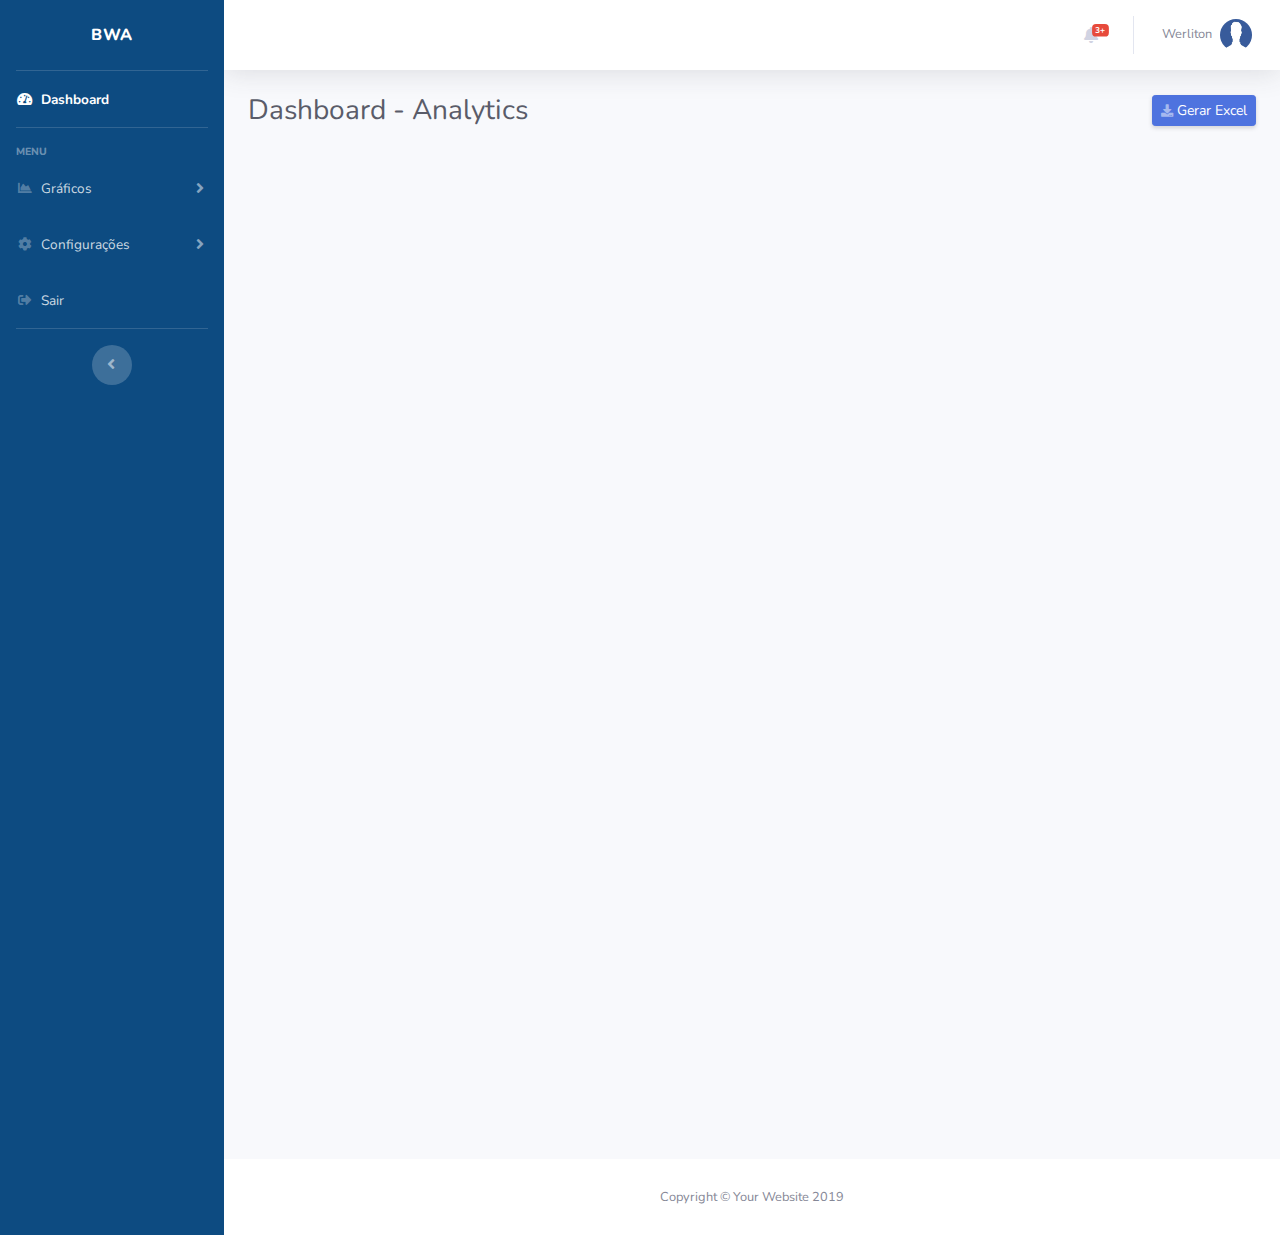
<file: index.html>
<!DOCTYPE html>
<html lang="en">

<head>

  <meta charset="utf-8">
  <meta http-equiv="X-UA-Compatible" content="IE=edge">
  <meta name="viewport" content="width=device-width, initial-scale=1, shrink-to-fit=no">
  <meta name="description" content="">
  <meta name="author" content="">

  <title>Dashboard - InovaCeuma</title>

  <!-- Custom fonts for this template-->
  <link href="vendor/fontawesome-free/css/all.min.css" rel="stylesheet" type="text/css">
  <link href="https://fonts.googleapis.com/css?family=Nunito:200,200i,300,300i,400,400i,600,600i,700,700i,800,800i,900,900i" rel="stylesheet">

  <!-- Custom styles for this template-->
  <link href="css/sb-admin-2.min.css" rel="stylesheet">

</head>

<body id="page-top">

  <!-- Page Wrapper -->
  <div id="wrapper">

    <!-- Sidebar -->
    <ul class="navbar-nav bg-gradient-primary sidebar sidebar-dark accordion" id="accordionSidebar">

      <!-- Sidebar - Brand -->
      <a class="sidebar-brand d-flex align-items-center justify-content-center" href="index.html">
     
        <div class="sidebar-brand-text mx-3">BWA</div>
      </a>

      <!-- Divider -->
      <hr class="sidebar-divider my-0">

      <!-- Nav Item - Dashboard -->
      <li class="nav-item active">
        <a class="nav-link" href="index.html">
          <i class="fas fa-fw fa-tachometer-alt"></i>
          <span>Dashboard</span></a>
      </li>

      <!-- Divider -->
      <hr class="sidebar-divider">

      <!-- Heading -->
      <div class="sidebar-heading">
        MENU
      </div>

      <!-- Nav Item - Pages Collapse Menu -->
      <li class="nav-item">
        <a class="nav-link collapsed" href="#" data-toggle="collapse" data-target="#collapseTwo" aria-expanded="true" aria-controls="collapseTwo">
          <i class="fas fa-fw fa-chart-area"></i>
          <span>Gráficos</span>
        </a>
        <div id="collapseTwo" class="collapse" aria-labelledby="headingTwo" data-parent="#accordionSidebar">
          <div class="bg-white py-2 collapse-inner rounded">
            <h6 class="collapse-header"></h6>
            <a class="collapse-item" href="index.html">Analytics</a>
            <a class="collapse-item" href="cards.html">Hotjar</a>
          </div>
        </div>
      </li>

     


     

      <!-- Nav Item - Pages Collapse Menu -->
      <li class="nav-item">
        <a class="nav-link collapsed" href="#" data-toggle="collapse" data-target="#collapsePages" aria-expanded="true" aria-controls="collapsePages">
          <i class="fas fa-fw fa-cog"></i>
          <span>Configurações</span>
        </a>
        <div id="collapsePages" class="collapse" aria-labelledby="headingPages" data-parent="#accordionSidebar">
          <!-- <div class="bg-white py-2 collapse-inner rounded">
            <h6 class="collapse-header">Login Screens:</h6>
            <a class="collapse-item" href="login.html">Login</a>
            <a class="collapse-item" href="register.html">Register</a>
            <a class="collapse-item" href="forgot-password.html">Forgot Password</a>
            <div class="collapse-divider"></div>
            <h6 class="collapse-header">Other Pages:</h6>
            <a class="collapse-item" href="404.html">404 Page</a>
            <a class="collapse-item" href="blank.html">Blank Page</a>
          </div>-->
        </div>
      </li>

      <!-- Nav Item - Charts -->
      <li class="nav-item">
        <a class="nav-link" href="login.html">
          <i class="fas fa-fw fa-sign-out-alt"></i>
          <span>Sair</span></a>
      </li>

     

      <!-- Divider -->
      <hr class="sidebar-divider d-none d-md-block">

      <!-- Sidebar Toggler (Sidebar) -->
      <div class="text-center d-none d-md-inline">
        <button class="rounded-circle border-0" id="sidebarToggle"></button>
      </div>

    </ul>
    <!-- End of Sidebar -->

    <!-- Content Wrapper -->
    <div id="content-wrapper" class="d-flex flex-column">

      <!-- Main Content -->
      <div id="content">

        <!-- Topbar -->
        <nav class="navbar navbar-expand navbar-light bg-white topbar mb-4 static-top shadow">

          <!-- Sidebar Toggle (Topbar) -->
          <button id="sidebarToggleTop" class="btn btn-link d-md-none rounded-circle mr-3">
            <i class="fa fa-bars"></i>
          </button>

          <!-- Topbar Search 
          <form class="d-none d-sm-inline-block form-inline mr-auto ml-md-3 my-2 my-md-0 mw-100 navbar-search">
            <div class="input-group">
              <input type="text" class="form-control bg-light border-0 small" placeholder="Search for..." aria-label="Search" aria-describedby="basic-addon2">
              <div class="input-group-append">
                <button class="btn btn-primary" type="button">
                  <i class="fas fa-search fa-sm"></i>
                </button>
              </div>
            </div>
          </form>-->

          <!-- Topbar Navbar -->
          <ul class="navbar-nav ml-auto">

            <!-- Nav Item - Search Dropdown (Visible Only XS) -->
            <li class="nav-item dropdown no-arrow d-sm-none">
              <a class="nav-link dropdown-toggle" href="#" id="searchDropdown" role="button" data-toggle="dropdown" aria-haspopup="true" aria-expanded="false">
                <i class="fas fa-search fa-fw"></i>
              </a>
              <!-- Dropdown - Messages -->
              <div class="dropdown-menu dropdown-menu-right p-3 shadow animated--grow-in" aria-labelledby="searchDropdown">
                <form class="form-inline mr-auto w-100 navbar-search">
                  <div class="input-group">
                    <input type="text" class="form-control bg-light border-0 small" placeholder="Search for..." aria-label="Search" aria-describedby="basic-addon2">
                    <div class="input-group-append">
                      <button class="btn btn-primary" type="button">
                        <i class="fas fa-search fa-sm"></i>
                      </button>
                    </div>
                  </div>
                </form>
              </div>
            </li>

            <!-- Nav Item - Alerts -->
            <li class="nav-item dropdown no-arrow mx-1">
              <a class="nav-link dropdown-toggle" href="#" id="alertsDropdown" role="button" data-toggle="dropdown" aria-haspopup="true" aria-expanded="false">
                <i class="fas fa-bell fa-fw"></i>
                <!-- Counter - Alerts -->
                <span class="badge badge-danger badge-counter">3+</span>
              </a>
              <!-- Dropdown - Alerts -->
              <div class="dropdown-list dropdown-menu dropdown-menu-right shadow animated--grow-in" aria-labelledby="alertsDropdown">
                <h6 class="dropdown-header">
                  Alertas
                </h6>
                <a class="dropdown-item d-flex align-items-center" href="#">
                  <div class="mr-3">
                    <div class="icon-circle bg-primary">
                      <i class="fas fa-file-alt text-white"></i>
                    </div>
                  </div>
                  <div>
                    <div class="small text-gray-500">Julho 05, 2019</div>
                    <span class="font-weight-bold">Muitos alunos estão buscando o curso de Direito.</span>
                  </div>
                </a>
                <a class="dropdown-item d-flex align-items-center" href="#">
                  <div class="mr-3">
                    <div class="icon-circle bg-success">
                      <i class="fas fa-donate text-white"></i>
                    </div>
                  </div>
                  <div>
                    <div class="small text-gray-500">Julho 4, 2019</div>
                    Muitos acessos no Estado do Piauí
                  </div>
                </a>
               
                <a class="dropdown-item text-center small text-gray-500" href="#">Mostrar todos os alertas!</a>
              </div>
            </li>

          

            <div class="topbar-divider d-none d-sm-block"></div>

            <!-- Nav Item - User Information -->
            <li class="nav-item dropdown no-arrow">
              <a class="nav-link dropdown-toggle" href="#" id="userDropdown" role="button" data-toggle="dropdown" aria-haspopup="true" aria-expanded="false">
                <span class="mr-2 d-none d-lg-inline text-gray-600 small">Werliton</span>
                <img class="img-profile rounded-circle" src="perfilNovo.jpg">
              </a>
              <!-- Dropdown - User Information -->
              <div class="dropdown-menu dropdown-menu-right shadow animated--grow-in" aria-labelledby="userDropdown">
                <a class="dropdown-item" href="#">
                  <i class="fas fa-user fa-sm fa-fw mr-2 text-gray-400"></i>
                  Perfil
                </a>
                <a class="dropdown-item" href="#">
                  <i class="fas fa-cogs fa-sm fa-fw mr-2 text-gray-400"></i>
                  Configurações
                </a>
           
                <div class="dropdown-divider"></div>
                <a class="dropdown-item" href="login.html" >
                  <i class="fas fa-sign-out-alt fa-sm fa-fw mr-2 text-gray-400"></i>
                  Sair
                </a>
              </div>
            </li>

          </ul>

        </nav>
        <!-- End of Topbar -->

        <!-- Begin Page Content -->
        <div class="container-fluid">
          
          <!-- Page Heading -->
          <div class="d-sm-flex align-items-center justify-content-between mb-4">
            <h1 class="h3 mb-0 text-gray-800">Dashboard - Analytics </h1>
            <a href="#" class="d-none d-sm-inline-block btn btn-sm btn-primary shadow-sm"><i class="fas fa-download fa-sm text-white-50"></i> Gerar Excel</a>
          </div>

        
          </div>

          <!-- Content Row -->
          <div class="container-fluid">
            <div class="row">
            <!-- Content Column -->
            <div class="col col-lg-12">
              <iframe width="104%" height="1000" src="https://datastudio.google.com/embed/reporting/1yfmaAwsxYfMwj8QVbnEy5v4hK5w4kS7x/page/1M" frameborder="0" style="border:0" allowfullscreen></iframe>
              
            </div>
          </div>
        </div>
      </div>
      <!-- End of Main Content -->

      <!-- Footer -->
      <footer class="sticky-footer bg-white">
        <div class="container my-auto">
          <div class="copyright text-center my-auto">
            <span>Copyright &copy; Your Website 2019</span>
          </div>
        </div>
      </footer>
      <!-- End of Footer -->

    </div>
    <!-- End of Content Wrapper -->

  </div>
  <!-- End of Page Wrapper -->

  <!-- Scroll to Top Button-->
  <a class="scroll-to-top rounded" href="#page-top">
    <i class="fas fa-angle-up"></i>
  </a>

  <!-- Logout Modal-->
  <div class="modal fade" id="logoutModal" tabindex="-1" role="dialog" aria-labelledby="exampleModalLabel" aria-hidden="true">
    <div class="modal-dialog" role="document">
      <div class="modal-content">
        <div class="modal-header">
          <h5 class="modal-title" id="exampleModalLabel">Ready to Leave?</h5>
          <button class="close" type="button" data-dismiss="modal" aria-label="Close">
            <span aria-hidden="true">×</span>
          </button>
        </div>
        <div class="modal-body">Select "Logout" below if you are ready to end your current session.</div>
        <div class="modal-footer">
          <button class="btn btn-secondary" type="button" data-dismiss="modal">Cancel</button>
          <a class="btn btn-primary" href="login.html">Logout</a>
        </div>
      </div>
    </div>
  </div>

  <!-- Bootstrap core JavaScript-->
  <script src="vendor/jquery/jquery.min.js"></script>
  <script src="vendor/bootstrap/js/bootstrap.bundle.min.js"></script>

  <!-- Core plugin JavaScript-->
  <script src="vendor/jquery-easing/jquery.easing.min.js"></script>

  <!-- Custom scripts for all pages-->
  <script src="js/sb-admin-2.min.js"></script>

  <!-- Page level plugins -->
  <script src="vendor/chart.js/Chart.min.js"></script>

  <!-- Page level custom scripts -->
  <script src="js/demo/chart-area-demo.js"></script>
  <script src="js/demo/chart-pie-demo.js"></script>

</body>

</html>
</file>
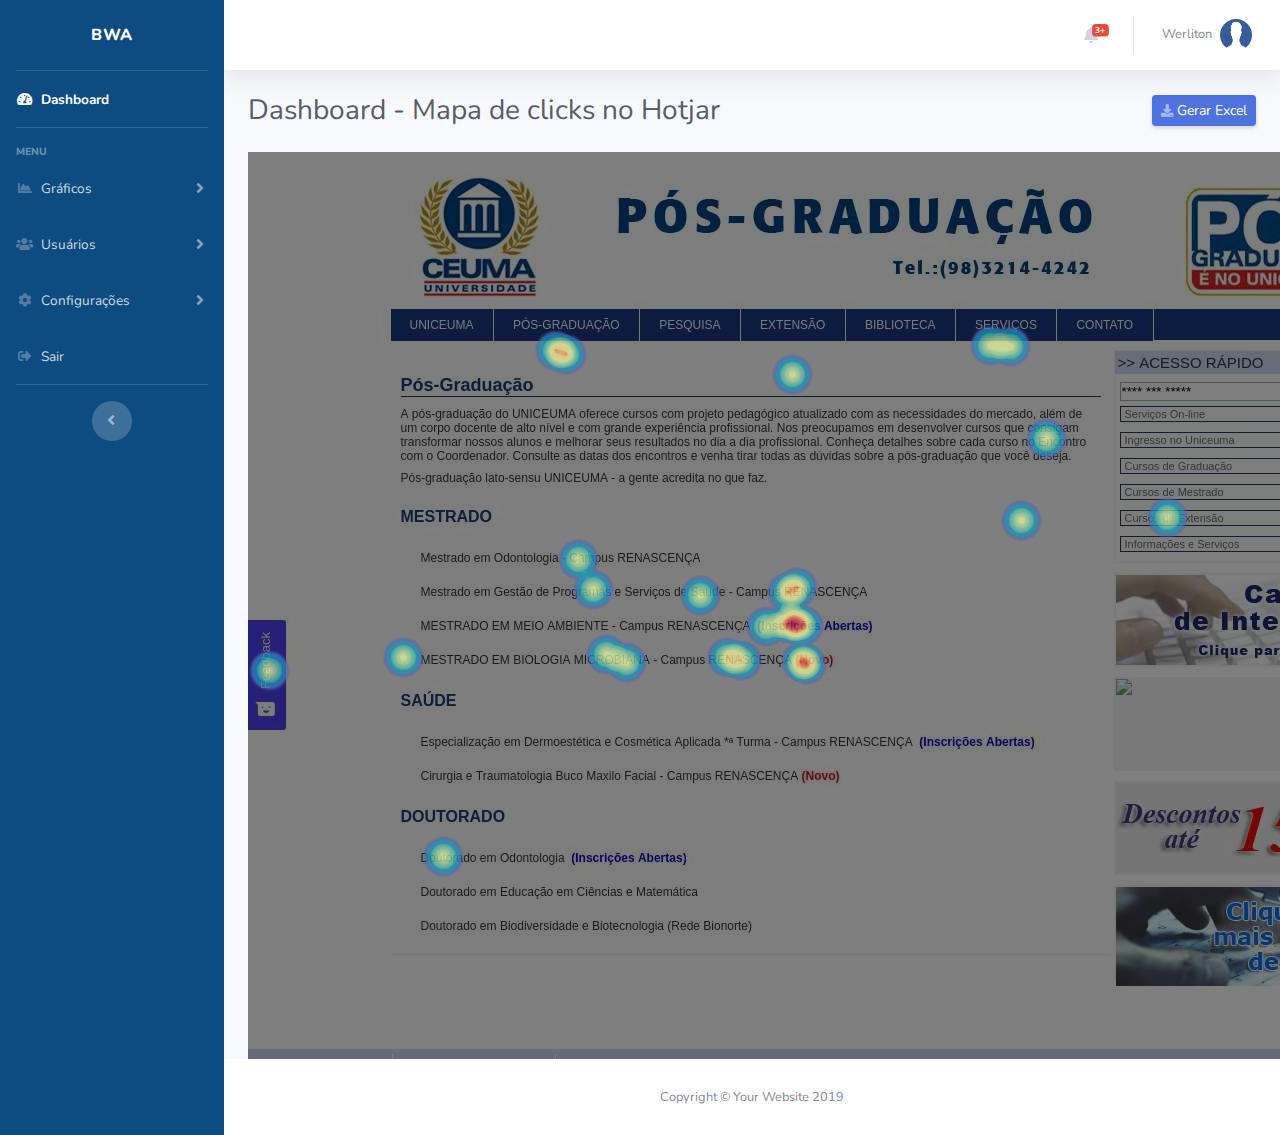
<file: cards.html>
<!DOCTYPE html>
<html lang="en">

<head>

  <meta charset="utf-8">
  <meta http-equiv="X-UA-Compatible" content="IE=edge">
  <meta name="viewport" content="width=device-width, initial-scale=1, shrink-to-fit=no">
  <meta name="description" content="">
  <meta name="author" content="">

  <title>Dashboard - InovaCeuma</title>

  <!-- Custom fonts for this template-->
  <link href="vendor/fontawesome-free/css/all.min.css" rel="stylesheet" type="text/css">
  <link href="https://fonts.googleapis.com/css?family=Nunito:200,200i,300,300i,400,400i,600,600i,700,700i,800,800i,900,900i" rel="stylesheet">

  <!-- Custom styles for this template-->
  <link href="css/sb-admin-2.min.css" rel="stylesheet">

</head>

<body id="page-top">

  <!-- Page Wrapper -->
  <div id="wrapper">

    <!-- Sidebar -->
    <ul class="navbar-nav bg-gradient-primary sidebar sidebar-dark accordion" id="accordionSidebar">

      <!-- Sidebar - Brand -->
      <a class="sidebar-brand d-flex align-items-center justify-content-center" href="index.html">
       
        <div class="sidebar-brand-text mx-3">BWA</div>
      </a>

      <!-- Divider -->
      <hr class="sidebar-divider my-0">

      <!-- Nav Item - Dashboard -->
      <li class="nav-item active">
        <a class="nav-link" href="index.html">
          <i class="fas fa-fw fa-tachometer-alt"></i>
          <span>Dashboard</span></a>
      </li>

      <!-- Divider -->
      <hr class="sidebar-divider">

      <!-- Heading -->
      <div class="sidebar-heading">
        MENU
      </div>

      <!-- Nav Item - Pages Collapse Menu -->
      <li class="nav-item">
        <a class="nav-link collapsed" href="#" data-toggle="collapse" data-target="#collapseTwo" aria-expanded="true" aria-controls="collapseTwo">
          <i class="fas fa-fw fa-chart-area"></i>
          <span>Gráficos</span>
        </a>
        <div id="collapseTwo" class="collapse" aria-labelledby="headingTwo" data-parent="#accordionSidebar">
          <div class="bg-white py-2 collapse-inner rounded">
            <h6 class="collapse-header"></h6>
            <a class="collapse-item" href="index.html">Analytics</a>
            <a class="collapse-item" href="cards.html">Hotjar</a>
          </div>
        </div>
      </li>

      <!-- Nav Item - Utilities Collapse Menu -->
      <li class="nav-item">
        <a class="nav-link collapsed" href="#" data-toggle="collapse" data-target="#collapseUtilities" aria-expanded="true" aria-controls="collapseUtilities">
          <i class="fas fa-fw fa-users"></i>
          <span>Usuários</span>
        </a>
        <div id="collapseUtilities" class="collapse" aria-labelledby="headingUtilities" data-parent="#accordionSidebar">
          <!--<div class="bg-white py-2 collapse-inner rounded">
            <h6 class="collapse-header">Custom Utilities:</h6>
            <a class="collapse-item" href="utilities-color.html">Colors</a>
            <a class="collapse-item" href="utilities-border.html">Borders</a>
            <a class="collapse-item" href="utilities-animation.html">Animations</a>
            <a class="collapse-item" href="utilities-other.html">Other</a>
          </div>-->
        </div>
      </li>


     

      <!-- Nav Item - Pages Collapse Menu -->
      <li class="nav-item">
        <a class="nav-link collapsed" href="#" data-toggle="collapse" data-target="#collapsePages" aria-expanded="true" aria-controls="collapsePages">
          <i class="fas fa-fw fa-cog"></i>
          <span>Configurações</span>
        </a>
        <div id="collapsePages" class="collapse" aria-labelledby="headingPages" data-parent="#accordionSidebar">
          <!-- <div class="bg-white py-2 collapse-inner rounded">
            <h6 class="collapse-header">Login Screens:</h6>
            <a class="collapse-item" href="login.html">Login</a>
            <a class="collapse-item" href="register.html">Register</a>
            <a class="collapse-item" href="forgot-password.html">Forgot Password</a>
            <div class="collapse-divider"></div>
            <h6 class="collapse-header">Other Pages:</h6>
            <a class="collapse-item" href="404.html">404 Page</a>
            <a class="collapse-item" href="blank.html">Blank Page</a>
          </div>-->
        </div>
      </li>

      <!-- Nav Item - Charts -->
      <li class="nav-item">
        <a class="nav-link" href="login.html">
          <i class="fas fa-fw fa-sign-out-alt"></i>
          <span>Sair</span></a>
      </li>

     

      <!-- Divider -->
      <hr class="sidebar-divider d-none d-md-block">

      <!-- Sidebar Toggler (Sidebar) -->
      <div class="text-center d-none d-md-inline">
        <button class="rounded-circle border-0" id="sidebarToggle"></button>
      </div>

    </ul>
    <!-- End of Sidebar -->

    <!-- Content Wrapper -->
    <div id="content-wrapper" class="d-flex flex-column">

      <!-- Main Content -->
      <div id="content">

        <!-- Topbar -->
        <nav class="navbar navbar-expand navbar-light bg-white topbar mb-4 static-top shadow">

          <!-- Sidebar Toggle (Topbar) -->
          <button id="sidebarToggleTop" class="btn btn-link d-md-none rounded-circle mr-3">
            <i class="fa fa-bars"></i>
          </button>

          <!-- Topbar Search 
          <form class="d-none d-sm-inline-block form-inline mr-auto ml-md-3 my-2 my-md-0 mw-100 navbar-search">
            <div class="input-group">
              <input type="text" class="form-control bg-light border-0 small" placeholder="Search for..." aria-label="Search" aria-describedby="basic-addon2">
              <div class="input-group-append">
                <button class="btn btn-primary" type="button">
                  <i class="fas fa-search fa-sm"></i>
                </button>
              </div>
            </div>
          </form>-->

          <!-- Topbar Navbar -->
          <ul class="navbar-nav ml-auto">

            <!-- Nav Item - Search Dropdown (Visible Only XS) -->
            <li class="nav-item dropdown no-arrow d-sm-none">
              <a class="nav-link dropdown-toggle" href="#" id="searchDropdown" role="button" data-toggle="dropdown" aria-haspopup="true" aria-expanded="false">
                <i class="fas fa-search fa-fw"></i>
              </a>
              <!-- Dropdown - Messages -->
              <div class="dropdown-menu dropdown-menu-right p-3 shadow animated--grow-in" aria-labelledby="searchDropdown">
                <form class="form-inline mr-auto w-100 navbar-search">
                  <div class="input-group">
                    <input type="text" class="form-control bg-light border-0 small" placeholder="Search for..." aria-label="Search" aria-describedby="basic-addon2">
                    <div class="input-group-append">
                      <button class="btn btn-primary" type="button">
                        <i class="fas fa-search fa-sm"></i>
                      </button>
                    </div>
                  </div>
                </form>
              </div>
            </li>

            <!-- Nav Item - Alerts -->
            <li class="nav-item dropdown no-arrow mx-1">
              <a class="nav-link dropdown-toggle" href="#" id="alertsDropdown" role="button" data-toggle="dropdown" aria-haspopup="true" aria-expanded="false">
                <i class="fas fa-bell fa-fw"></i>
                <!-- Counter - Alerts -->
                <span class="badge badge-danger badge-counter">3+</span>
              </a>
              <!-- Dropdown - Alerts -->
              <div class="dropdown-list dropdown-menu dropdown-menu-right shadow animated--grow-in" aria-labelledby="alertsDropdown">
                <h6 class="dropdown-header">
                  Alertas
                </h6>
                <a class="dropdown-item d-flex align-items-center" href="#">
                  <div class="mr-3">
                    <div class="icon-circle bg-primary">
                      <i class="fas fa-file-alt text-white"></i>
                    </div>
                  </div>
                  <div>
                    <div class="small text-gray-500">Julho 05, 2019</div>
                    <span class="font-weight-bold">Muitos alunos estão buscando o curso de Direito.</span>
                  </div>
                </a>
                <a class="dropdown-item d-flex align-items-center" href="#">
                  <div class="mr-3">
                    <div class="icon-circle bg-success">
                      <i class="fas fa-donate text-white"></i>
                    </div>
                  </div>
                  <div>
                    <div class="small text-gray-500">Julho 4, 2019</div>
                    Muitos acessos no Estado do Piauí
                  </div>
                </a>
               
                <a class="dropdown-item text-center small text-gray-500" href="#">Mostrar todos os alertas!</a>
              </div>
            </li>

          

            <div class="topbar-divider d-none d-sm-block"></div>

            <!-- Nav Item - User Information -->
            <li class="nav-item dropdown no-arrow">
              <a class="nav-link dropdown-toggle" href="#" id="userDropdown" role="button" data-toggle="dropdown" aria-haspopup="true" aria-expanded="false">
                <span class="mr-2 d-none d-lg-inline text-gray-600 small">Werliton</span>
                <img class="img-profile rounded-circle" src="perfilNovo.jpg">
              </a>
              <!-- Dropdown - User Information -->
              <div class="dropdown-menu dropdown-menu-right shadow animated--grow-in" aria-labelledby="userDropdown">
                <a class="dropdown-item" href="#">
                  <i class="fas fa-user fa-sm fa-fw mr-2 text-gray-400"></i>
                  Perfil
                </a>
                <a class="dropdown-item" href="#">
                  <i class="fas fa-cogs fa-sm fa-fw mr-2 text-gray-400"></i>
                  Configurações
                </a>
           
                <div class="dropdown-divider"></div>
                <a class="dropdown-item" href="login.html" >
                  <i class="fas fa-sign-out-alt fa-sm fa-fw mr-2 text-gray-400"></i>
                  Sair
                </a>
              </div>
            </li>

          </ul>

        </nav>
        <!-- End of Topbar -->

        <!-- Begin Page Content -->
        <div class="container-fluid">
          
          <!-- Page Heading -->
          <div class="d-sm-flex align-items-center justify-content-between mb-4">
            <h1 class="h3 mb-0 text-gray-800">Dashboard - Mapa de clicks no Hotjar </h1>
            <a href="#" class="d-none d-sm-inline-block btn btn-sm btn-primary shadow-sm"><i class="fas fa-download fa-sm text-white-50"></i> Gerar Excel</a>
          </div>

        
          </div>

          <!-- Content Row -->
          <div class="container-fluid">
            <div class="row">
            <!-- Content Column -->
            <div class="col col-lg-12">
            <img src="img/hotjar.jpg">              
            </div>
          </div>
        </div>
      </div>
      <!-- End of Main Content -->

      <!-- Footer -->
      <footer class="sticky-footer bg-white">
        <div class="container my-auto">
          <div class="copyright text-center my-auto">
            <span>Copyright &copy; Your Website 2019</span>
          </div>
        </div>
      </footer>
      <!-- End of Footer -->

    </div>
    <!-- End of Content Wrapper -->

  </div>
  <!-- End of Page Wrapper -->

  <!-- Scroll to Top Button-->
  <a class="scroll-to-top rounded" href="#page-top">
    <i class="fas fa-angle-up"></i>
  </a>

  <!-- Logout Modal-->
  <div class="modal fade" id="logoutModal" tabindex="-1" role="dialog" aria-labelledby="exampleModalLabel" aria-hidden="true">
    <div class="modal-dialog" role="document">
      <div class="modal-content">
        <div class="modal-header">
          <h5 class="modal-title" id="exampleModalLabel">Ready to Leave?</h5>
          <button class="close" type="button" data-dismiss="modal" aria-label="Close">
            <span aria-hidden="true">×</span>
          </button>
        </div>
        <div class="modal-body">Select "Logout" below if you are ready to end your current session.</div>
        <div class="modal-footer">
          <button class="btn btn-secondary" type="button" data-dismiss="modal">Cancel</button>
          <a class="btn btn-primary" href="login.html">Logout</a>
        </div>
      </div>
    </div>
  </div>

  <!-- Bootstrap core JavaScript-->
  <script src="vendor/jquery/jquery.min.js"></script>
  <script src="vendor/bootstrap/js/bootstrap.bundle.min.js"></script>

  <!-- Core plugin JavaScript-->
  <script src="vendor/jquery-easing/jquery.easing.min.js"></script>

  <!-- Custom scripts for all pages-->
  <script src="js/sb-admin-2.min.js"></script>

  <!-- Page level plugins -->
  <script src="vendor/chart.js/Chart.min.js"></script>

  <!-- Page level custom scripts -->
  <script src="js/demo/chart-area-demo.js"></script>
  <script src="js/demo/chart-pie-demo.js"></script>

</body>

</html>
</file>
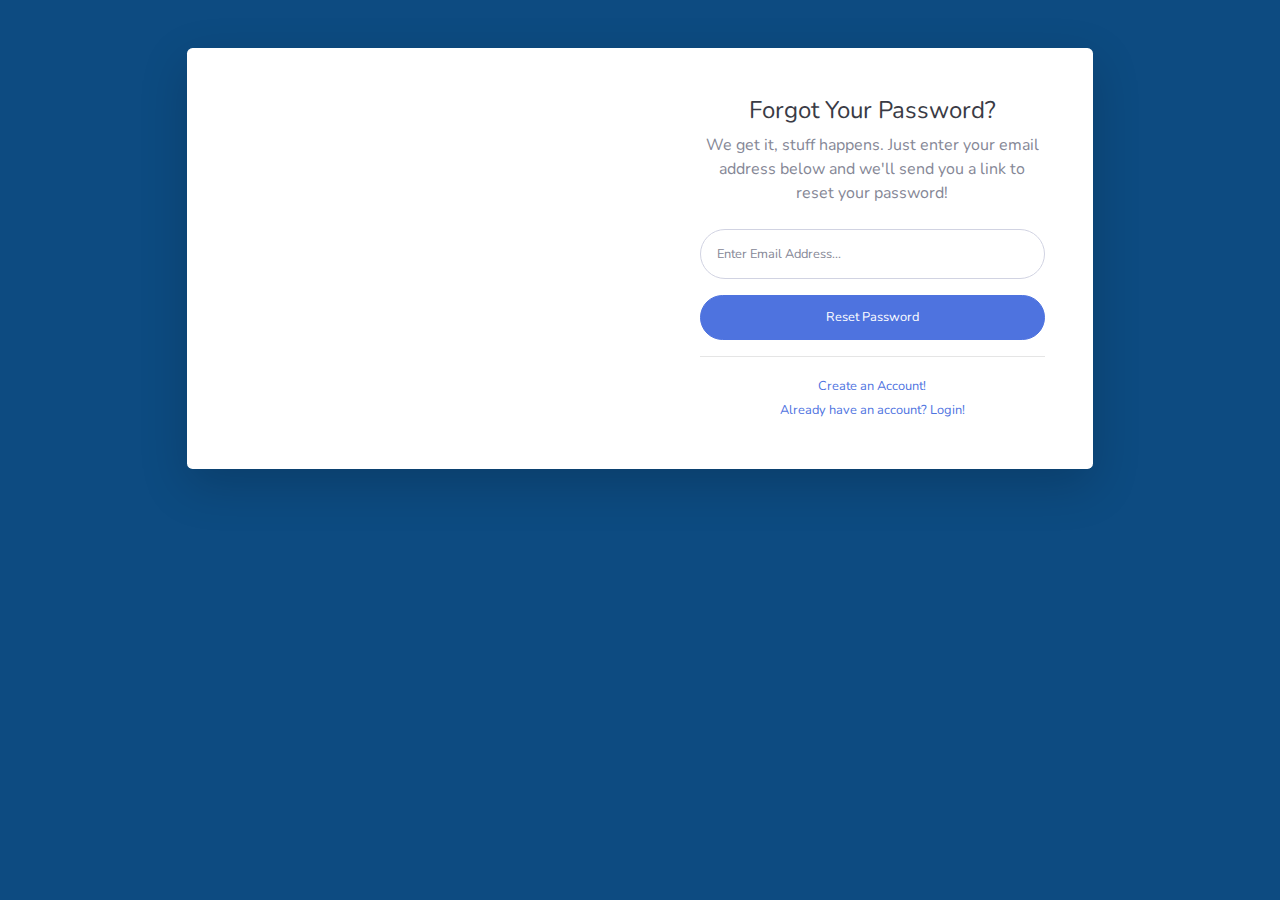
<file: forgot-password.html>
<!DOCTYPE html>
<html lang="en">

<head>

  <meta charset="utf-8">
  <meta http-equiv="X-UA-Compatible" content="IE=edge">
  <meta name="viewport" content="width=device-width, initial-scale=1, shrink-to-fit=no">
  <meta name="description" content="">
  <meta name="author" content="">

  <title>SB Admin 2 - Forgot Password</title>

  <!-- Custom fonts for this template-->
  <link href="vendor/fontawesome-free/css/all.min.css" rel="stylesheet" type="text/css">
  <link href="https://fonts.googleapis.com/css?family=Nunito:200,200i,300,300i,400,400i,600,600i,700,700i,800,800i,900,900i" rel="stylesheet">

  <!-- Custom styles for this template-->
  <link href="css/sb-admin-2.min.css" rel="stylesheet">

</head>

<body class="bg-gradient-primary">

  <div class="container">

    <!-- Outer Row -->
    <div class="row justify-content-center">

      <div class="col-xl-10 col-lg-12 col-md-9">

        <div class="card o-hidden border-0 shadow-lg my-5">
          <div class="card-body p-0">
            <!-- Nested Row within Card Body -->
            <div class="row">
              <div class="col-lg-6 d-none d-lg-block bg-password-image"></div>
              <div class="col-lg-6">
                <div class="p-5">
                  <div class="text-center">
                    <h1 class="h4 text-gray-900 mb-2">Forgot Your Password?</h1>
                    <p class="mb-4">We get it, stuff happens. Just enter your email address below and we'll send you a link to reset your password!</p>
                  </div>
                  <form class="user">
                    <div class="form-group">
                      <input type="email" class="form-control form-control-user" id="exampleInputEmail" aria-describedby="emailHelp" placeholder="Enter Email Address...">
                    </div>
                    <a href="login.html" class="btn btn-primary btn-user btn-block">
                      Reset Password
                    </a>
                  </form>
                  <hr>
                  <div class="text-center">
                    <a class="small" href="register.html">Create an Account!</a>
                  </div>
                  <div class="text-center">
                    <a class="small" href="login.html">Already have an account? Login!</a>
                  </div>
                </div>
              </div>
            </div>
          </div>
        </div>

      </div>

    </div>

  </div>

  <!-- Bootstrap core JavaScript-->
  <script src="vendor/jquery/jquery.min.js"></script>
  <script src="vendor/bootstrap/js/bootstrap.bundle.min.js"></script>

  <!-- Core plugin JavaScript-->
  <script src="vendor/jquery-easing/jquery.easing.min.js"></script>

  <!-- Custom scripts for all pages-->
  <script src="js/sb-admin-2.min.js"></script>

</body>

</html>
</file>
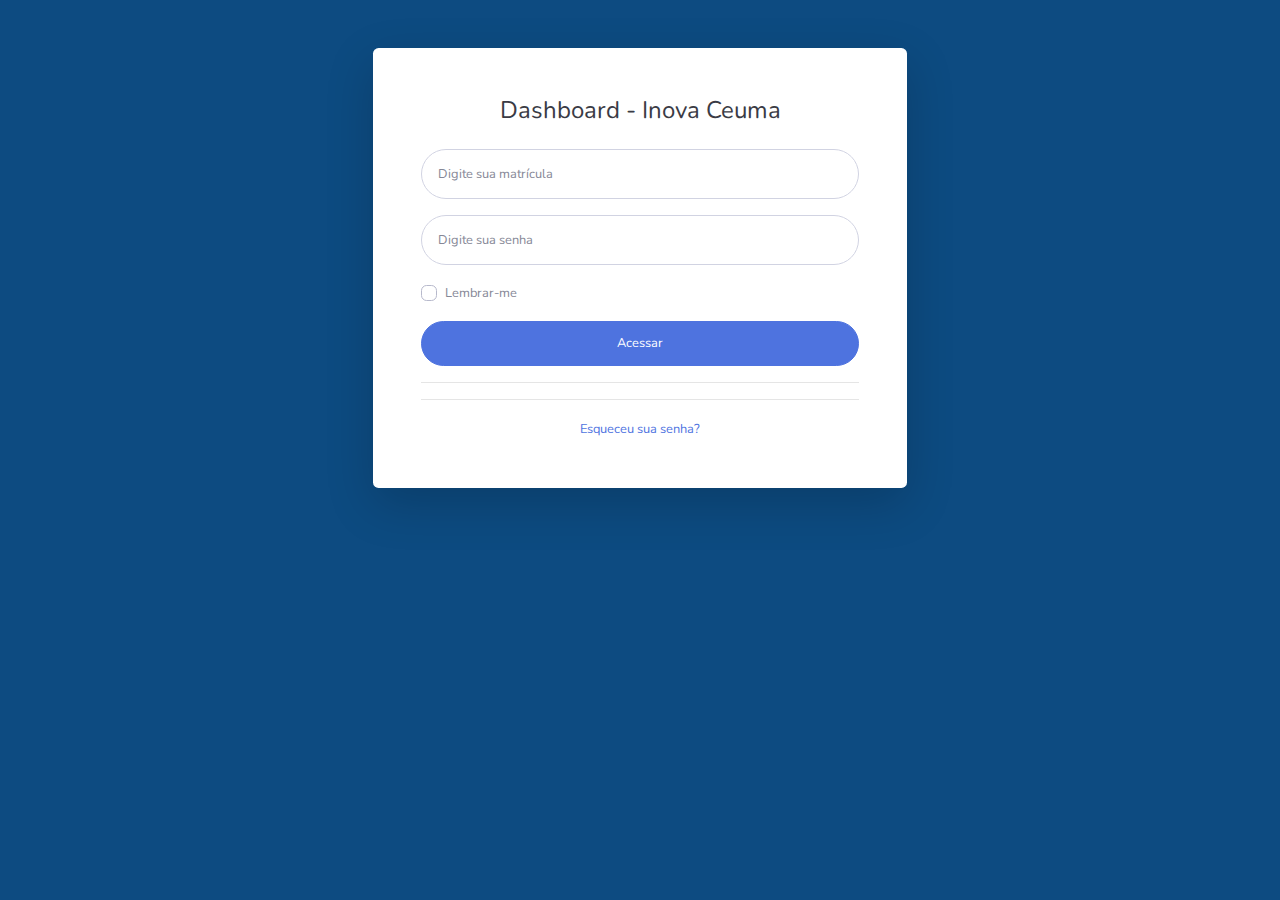
<file: login.html>
<!DOCTYPE html>
<html lang="en">

<head>

  <meta charset="utf-8">
  <meta http-equiv="X-UA-Compatible" content="IE=edge">
  <meta name="viewport" content="width=device-width, initial-scale=1, shrink-to-fit=no">
  <meta name="description" content="">
  <meta name="author" content="">

  <title>Login - InovaCeuma</title>

  <!-- Custom fonts for this template-->
  <link href="vendor/fontawesome-free/css/all.min.css" rel="stylesheet" type="text/css">
  <link href="https://fonts.googleapis.com/css?family=Nunito:200,200i,300,300i,400,400i,600,600i,700,700i,800,800i,900,900i" rel="stylesheet">

  <!-- Custom styles for this template-->
  <link href="css/sb-admin-2.min.css" rel="stylesheet">

</head>

<body class="bg-gradient-primary">

  <div class="container">

    <!-- Outer Row -->
    <div class="row justify-content-center">

      <div class="col-xl-6 col-lg-12 col-md-9">

        <div class="card o-hidden border-0 shadow-lg my-5">
          <div class="card-body p-0">
            <!-- Nested Row within Card Body -->
            <div class="row">
           
              <div class="col-lg-12">
                <div class="p-5">
                  <div class="text-center">
                    <h1 class="h4 text-gray-900 mb-4">Dashboard - Inova Ceuma</h1>
                  </div>
                  <form class="user">
                    <div class="form-group">
                      <input type="email" class="form-control form-control-user" id="exampleInputEmail" aria-describedby="emailHelp" placeholder="Digite sua matrícula">
                    </div>
                    <div class="form-group">
                      <input type="password" class="form-control form-control-user" id="exampleInputPassword" placeholder="Digite sua senha">
                    </div>
                    <div class="form-group">
                      <div class="custom-control custom-checkbox small">
                        <input type="checkbox" class="custom-control-input" id="customCheck">
                        <label class="custom-control-label" for="customCheck">Lembrar-me</label>
                      </div>
                    </div>
                    <a href="index.html" class="btn btn-primary btn-user btn-block">
                      Acessar
                    </a>
                    <hr>
                   
                   
                  </form>
                  <hr>
                  <div class="text-center">
                    <a class="small" href="forgot-password.html">Esqueceu sua senha?</a>
                  </div>
                  
                </div>
              </div>
            </div>
          </div>
        </div>

      </div>

    </div>

  </div>

  <!-- Bootstrap core JavaScript-->
  <script src="vendor/jquery/jquery.min.js"></script>
  <script src="vendor/bootstrap/js/bootstrap.bundle.min.js"></script>

  <!-- Core plugin JavaScript-->
  <script src="vendor/jquery-easing/jquery.easing.min.js"></script>

  <!-- Custom scripts for all pages-->
  <script src="js/sb-admin-2.min.js"></script>

</body>

</html>
</file>
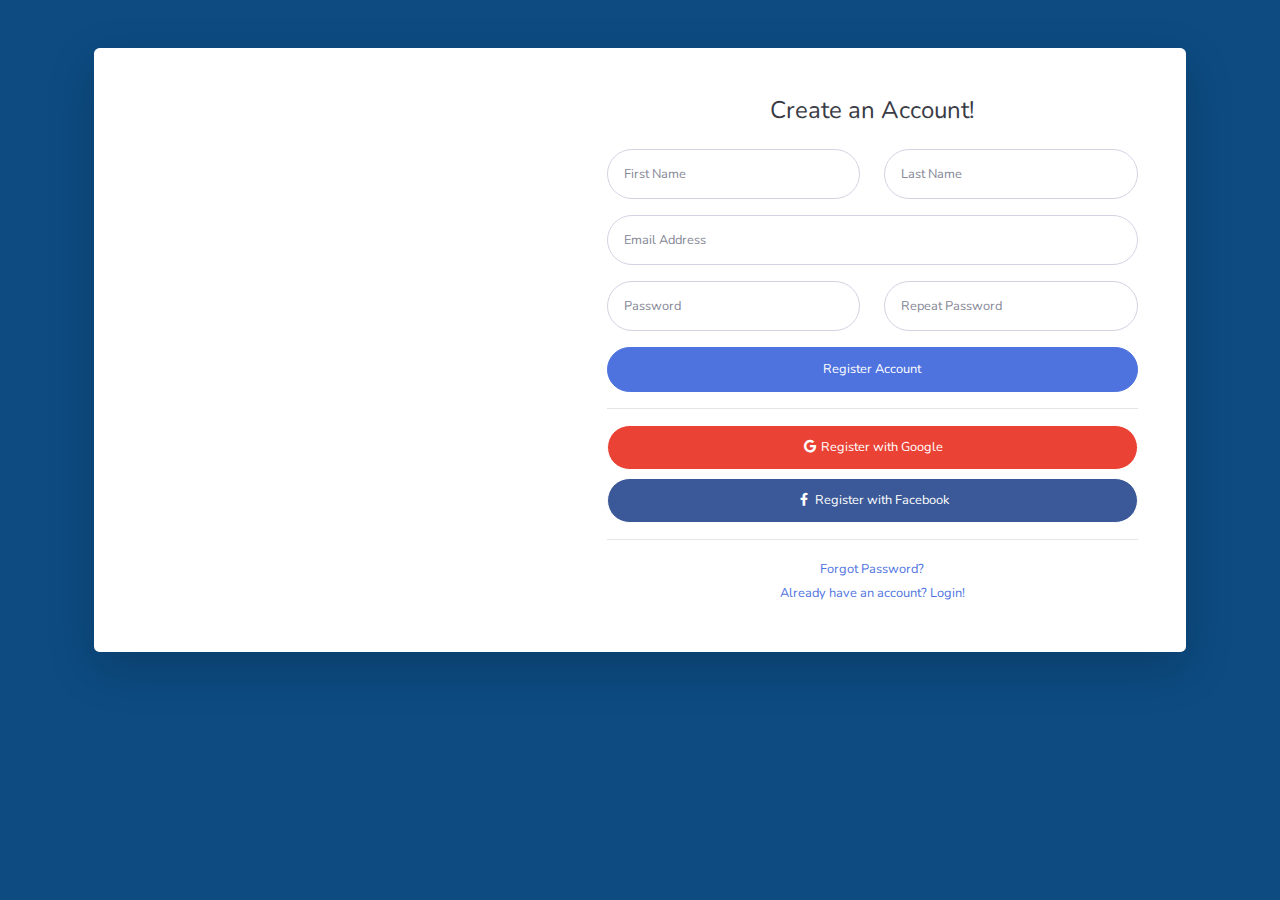
<file: register.html>
<!DOCTYPE html>
<html lang="en">

<head>

  <meta charset="utf-8">
  <meta http-equiv="X-UA-Compatible" content="IE=edge">
  <meta name="viewport" content="width=device-width, initial-scale=1, shrink-to-fit=no">
  <meta name="description" content="">
  <meta name="author" content="">

  <title>SB Admin 2 - Register</title>

  <!-- Custom fonts for this template-->
  <link href="vendor/fontawesome-free/css/all.min.css" rel="stylesheet" type="text/css">
  <link href="https://fonts.googleapis.com/css?family=Nunito:200,200i,300,300i,400,400i,600,600i,700,700i,800,800i,900,900i" rel="stylesheet">

  <!-- Custom styles for this template-->
  <link href="css/sb-admin-2.min.css" rel="stylesheet">

</head>

<body class="bg-gradient-primary">

  <div class="container">

    <div class="card o-hidden border-0 shadow-lg my-5">
      <div class="card-body p-0">
        <!-- Nested Row within Card Body -->
        <div class="row">
          <div class="col-lg-5 d-none d-lg-block bg-register-image"></div>
          <div class="col-lg-7">
            <div class="p-5">
              <div class="text-center">
                <h1 class="h4 text-gray-900 mb-4">Create an Account!</h1>
              </div>
              <form class="user">
                <div class="form-group row">
                  <div class="col-sm-6 mb-3 mb-sm-0">
                    <input type="text" class="form-control form-control-user" id="exampleFirstName" placeholder="First Name">
                  </div>
                  <div class="col-sm-6">
                    <input type="text" class="form-control form-control-user" id="exampleLastName" placeholder="Last Name">
                  </div>
                </div>
                <div class="form-group">
                  <input type="email" class="form-control form-control-user" id="exampleInputEmail" placeholder="Email Address">
                </div>
                <div class="form-group row">
                  <div class="col-sm-6 mb-3 mb-sm-0">
                    <input type="password" class="form-control form-control-user" id="exampleInputPassword" placeholder="Password">
                  </div>
                  <div class="col-sm-6">
                    <input type="password" class="form-control form-control-user" id="exampleRepeatPassword" placeholder="Repeat Password">
                  </div>
                </div>
                <a href="login.html" class="btn btn-primary btn-user btn-block">
                  Register Account
                </a>
                <hr>
                <a href="index.html" class="btn btn-google btn-user btn-block">
                  <i class="fab fa-google fa-fw"></i> Register with Google
                </a>
                <a href="index.html" class="btn btn-facebook btn-user btn-block">
                  <i class="fab fa-facebook-f fa-fw"></i> Register with Facebook
                </a>
              </form>
              <hr>
              <div class="text-center">
                <a class="small" href="forgot-password.html">Forgot Password?</a>
              </div>
              <div class="text-center">
                <a class="small" href="login.html">Already have an account? Login!</a>
              </div>
            </div>
          </div>
        </div>
      </div>
    </div>

  </div>

  <!-- Bootstrap core JavaScript-->
  <script src="vendor/jquery/jquery.min.js"></script>
  <script src="vendor/bootstrap/js/bootstrap.bundle.min.js"></script>

  <!-- Core plugin JavaScript-->
  <script src="vendor/jquery-easing/jquery.easing.min.js"></script>

  <!-- Custom scripts for all pages-->
  <script src="js/sb-admin-2.min.js"></script>

</body>

</html>
</file>
